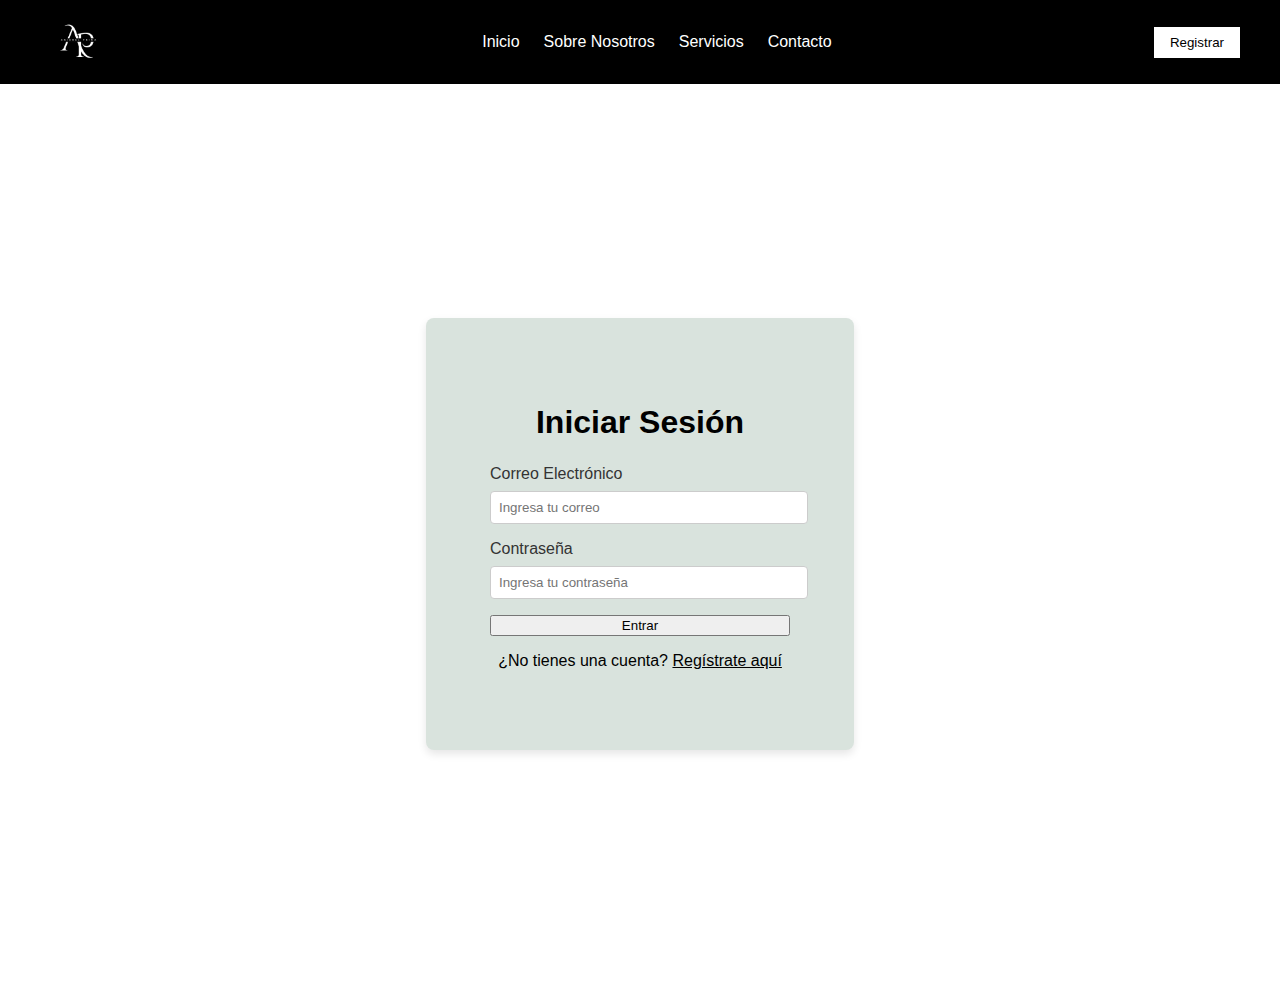
<file: pages/login.html>
<!DOCTYPE html>
<html lang="es">
<head>
    <meta charset="UTF-8">
    <meta name="viewport" content="width=device-width, initial-scale=1.0">
    <title>Login - Arpri Logística</title>
    <link rel="stylesheet" href="../css/login.css"> 
</head>
<body>
    <!-- Header -->
    <header class="header">
        <div class="header__container">
            <div class="header__logo">
                <img class="header__logo__img" src="../images/A.png" alt="Logo de Arpri Logística">
            </div>            
            <nav class="header__nav">
                <ul class="header__nav-list">
                    <li class="header__nav-item">
                        <a class="header__nav-link" href="../index.html">Inicio</a>
                    </li>
                    <li class="header__nav-item">
                        <a class="header__nav-link" href="#about">Sobre Nosotros</a>
                    </li>
                    <li class="header__nav-item">
                        <a class="header__nav-link" href="#services">Servicios</a>
                    </li>
                    <li class="header__nav-item">
                        <a class="header__nav-link" href="#contact">Contacto</a>
                    </li>
                </ul>
            </nav>
            <div class="header__buttons">
                <button class="header__button header__button--register" onclick="window.location.href='../pages/registrar.html'">Registrar</button>
            </div>
        </div>
    </header>
    <!-- Fin Header -->

    <main class="login">
        <section class="login__container">
            <h1 class="login__title">Iniciar Sesión</h1>
            <form action="/login" method="POST" class="login__form">
                <div class="login__form-group">
                    <label for="email" class="login__label">Correo Electrónico</label>
                    <input type="email" id="email" name="email" class="login__input" placeholder="Ingresa tu correo" required>
                </div>
                <div class="login__form-group">
                    <label for="password" class="login__label">Contraseña</label>
                    <input type="password" id="password" name="password" class="login__input" placeholder="Ingresa tu contraseña" required>
                </div>
                <button type="submit" class="login__button">Entrar</button>
            </form>
            <p class="login__register">¿No tienes una cuenta? <a href="registrar.html" class="login__link">Regístrate aquí</a></p>
        </section>
    </main>

   
</body>
</html>
</file>
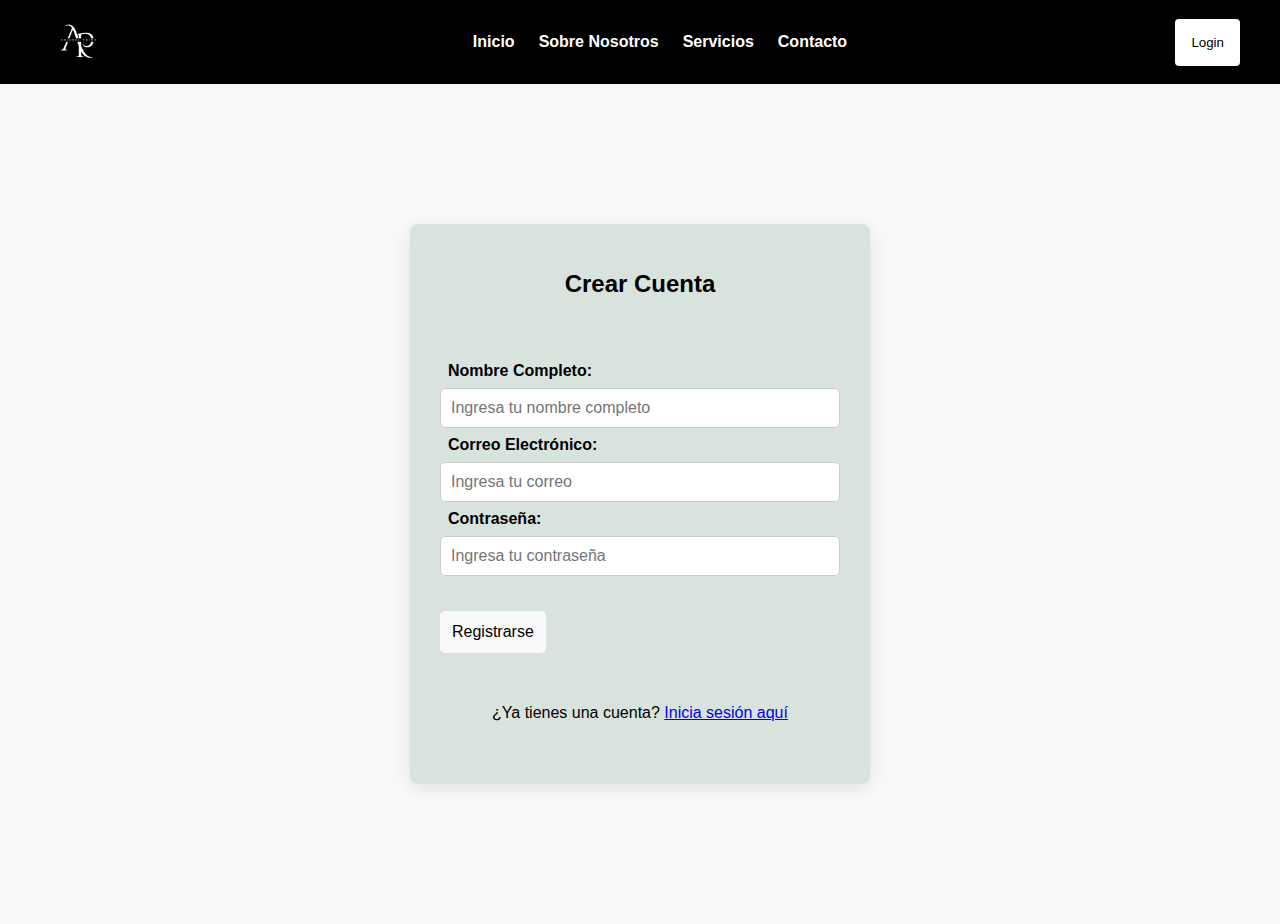
<file: pages/registrar.html>
<!DOCTYPE html>
<html lang="es">
<head>
    <meta charset="UTF-8">
    <meta name="viewport" content="width=device-width, initial-scale=1.0">
    <title>Registro - Arpri Logística</title>
    <link rel="stylesheet" href="../css/registrar.css">
</head>
<body>
<!-- header -->
<header class="header">
    <div class="header__container">
        <div class="header__logo">
            <img class="header__img" src="../images/A.png" alt="Logo de Arpri Logística">
        </div>
        <nav class="header__nav">
            <ul class="header__nav-list">
                <li class="header__nav-item"><a class="header__nav-link" href="../index.html">Inicio</a></li>
                <li class="header__nav-item"><a class="header__nav-link" href="#about">Sobre Nosotros</a></li>
                <li class="header__nav-item"><a class="header__nav-link" href="#services">Servicios</a></li>
                <li class="header__nav-item"><a class="header__nav-link" href="#contact">Contacto</a></li>
            </ul>
        </nav>
        <div class="header__buttons">
          <button class="header__button header__button--login" onclick="window.location.href='../pages/login.html'">Login</button>
          <!-- <button class="header__button header__button--register" onclick="window.location.href='/pages/registrar.html'">Registrar</button> -->
        </div>
    </div>
  </header>
<!-- fin header -->
    <!-- fin header -->

    <!-- Página de Registro -->
    <main class="register">
        <section class="register__container">
            <h1 class="register__title">Crear Cuenta</h1>
            <form action="/register" method="POST" class="register__form">
                <div class="register__form-group">
                    <label for="name" class="register__label">Nombre Completo:</label>
                    <input type="text" id="name" name="name" class="register__input" placeholder="Ingresa tu nombre completo" required>
                </div>
                <div class="register__form-group">
                    <label for="email" class="register__label">Correo Electrónico:</label>
                    <input type="email" id="email" name="email" class="register__input" placeholder="Ingresa tu correo" required>
                </div>
                <div class="register__form-group">
                    <label for="password" class="register__label">Contraseña: </label>
                    <input type="password" id="password" name="password" class="register__input" placeholder="Ingresa tu contraseña" required>
                </div>
                <button type="submit" class="register__button">Registrarse</button>
            </form>
            <p class="register__login">¿Ya tienes una cuenta? <a href="login.html" class="register__link">Inicia sesión aquí</a></p>
        </section>
    </main>
</body>
</html>
</file>
<file: css/login.css>
body {
  font-family: Arial, sans-serif;
  background-color: #fff;
  margin: 0;
  padding: 0;
}

.header {
  background-color: #000;
  padding: 0 20px;
}

.header__container {
  display: flex;
  justify-content: space-between;
  align-items: center;
  max-width: 1200px;
  margin: 0 auto;
  padding: 0 1rem;
}

.header__logo__img {
  width: 80px;
  height: auto;
}

.header__nav-list {
  list-style: none;
  display: flex;
  gap: 1.5rem;
}

.header__nav-link {
  color: #fff;
  text-decoration: none;
  transition: color 0.3s;
}

.header__nav-link:hover {
  color: #66ffff;
}

.header__buttons .header__button {
  background-color: #fff;
  color: #000;
  border: none;
  padding: 0.5rem 1rem;
  cursor: pointer;
  transition: background-color 0.3s;
}

.header__buttons .header__button--register:hover {
  background-color: #cec2c0;
}

.login {
  display: flex;
  justify-content: center;
  align-items: center;
  height: 100vh;
}

.login__container {
  background-color: #d9e3dd;
  border-radius: 8px;
  box-shadow: 0 4px 8px rgba(0, 0, 0, 0.1);
  padding: 4rem;
  width: 300px;
}

.login__title {
  text-align: center;
  margin-bottom: 1.5rem;
  color: #000;
}

.login__form {
  display: flex;
  flex-direction: column;
}

.login__form-group {
  margin-bottom: 1rem;
}

.login__form-group .login__label {
  display: block;
  margin-bottom: 0.5rem;
  color: #333;
}

.login__form-group .login__input {
  width: 100%;
  padding: 0.5rem;
  border: 1px solid #ccc;
  border-radius: 4px;
}

.login__form-group .login__input:focus {
  border-color: #000;
  outline: none;
}

.login__form__button {
  background-color: #000;
  color: #fff;
  border: none;
  padding: 0.75rem;
  cursor: pointer;
  transition: background-color 0.3s;
  border-radius: 4px;
}

.login__form__button:hover {
  background-color: #1a1a1a;
}

.login__register {
  text-align: center;
  margin-top: 1rem;
}

.login__register .login__link {
  color: #000;
  text-decoration: underline;
}

.login__register .login__link:hover {
  text-decoration: none;
}

@media (max-width: 768px) {
  .header__container {
    flex-direction: column;
    align-items: flex-start;
  }
  .header__nav-list {
    flex-direction: column;
    gap: 1rem;
  }
  .header__buttons {
    margin-top: 1rem;
  }
  .login__container {
    width: 90%;
    padding: 1.5rem;
  }
}
@media (max-width: 480px) {
  .header__nav-list {
    gap: 0.5rem;
  }
  .login__container {
    padding: 1rem;
  }
  .login__title {
    font-size: 1.5rem;
  }
  .login__form-group .login__label {
    font-size: 0.9rem;
  }
  .login__form-group .login__input {
    font-size: 1rem;
  }
  .login__register .login__link {
    font-size: 0.9rem;
  }
} 

/*# sourceMappingURL=login.css.map */
</file>
<file: css/registrar.css>
body {
  font-family: Arial, sans-serif;
  margin: 0;
  padding: 0;
  background-color: #f9f9f9;
}

.header {
  background-color: #000;
  color: white;
  display: flex;
  align-items: center;
  justify-content: space-between;
  padding: 0 20px;
}

.header__container {
  display: flex;
  align-items: center;
  width: 100%;
  max-width: 1200px;
  margin: auto;
}

.header__logo {
  flex: 1;
}

.header__logo img {
  width: 80px;
  height: 80px;
}

.header__nav-list {
  list-style: none;
  display: flex;
  justify-content: space-around;
  gap: 1.5rem;
}

.header__nav-link {
  color: white;
  text-decoration: none;
  font-weight: bold;
  transition: color 0.3s;
}

.header__nav-link:hover {
  color: #bce7cc;
}

.header__buttons {
  flex: 1;
  display: flex;
  justify-content: flex-end;
}

.header__button {
  background-color: white;
  color: #000;
  border: none;
  border-radius: 4px;
  padding: 1rem;
  cursor: pointer;
  transition: background-color 0.3s;
}

.header__button:hover {
  background-color: #4d4d4d;
}

.register {
  display: flex;
  justify-content: center;
  align-items: center;
  height: calc(100vh - 100px);
  padding: 20px;
}

.register__container {
  background-color: #d9e3dd;
  border-radius: 8px;
  box-shadow: 0 4px 20px rgba(0, 0, 0, 0.1);
  padding: 30px;
  max-width: 400px;
  height: 500px;
  width: 100%;
  display: grid;
  grid-template-columns: 1fr;
  grid-gap: 20px;
}

.register__title {
  text-align: center;
  font-size: 24px;
  margin-bottom: 20px;
}

.register__form-group {
  display: flex;
  flex-direction: column;
}

.register__label {
  margin: 8px;
  font-weight: bold;
}

.register__input {
  padding: 10px;
  border: 1px solid #ccc;
  border-radius: 5px;
  font-size: 16px;
}

.register__input:focus {
  border-color: #000;
  outline: none;
}

.register__login {
  text-align: center;
}

.register__login__link {
  color: #000;
  text-decoration: none;
  font-weight: bold;
}

.register__login__link:hover {
  text-decoration: underline;
}

.register__button {
  background-color: #f9f9f9;
  color: #000;
  border: none;
  padding: 0.75rem;
  border-radius: 5px;
  cursor: pointer;
  font-size: 16px;
  transition: background-color 0.3s;
  margin: 35px auto 0;
}

.register__button:hover {
  background-color: #1a1a1a;
  color: #f9f9f9;
}

@media (max-width: 768px) {
  .header {
    flex-direction: column;
  }
  .header__nav-list {
    flex-direction: column;
    align-items: center;
  }
  .register {
    padding: 10px;
  }
  .register__container {
    padding: 20px;
    height: auto;
  }
}
@media (max-width: 480px) {
  .register__title {
    font-size: 20px;
  }
  .register__input {
    font-size: 14px;
  }
  .register__button {
    font-size: 14px;
    padding: 0.5rem;
  }
} 

/*# sourceMappingURL=registrar.css.map */
</file>
